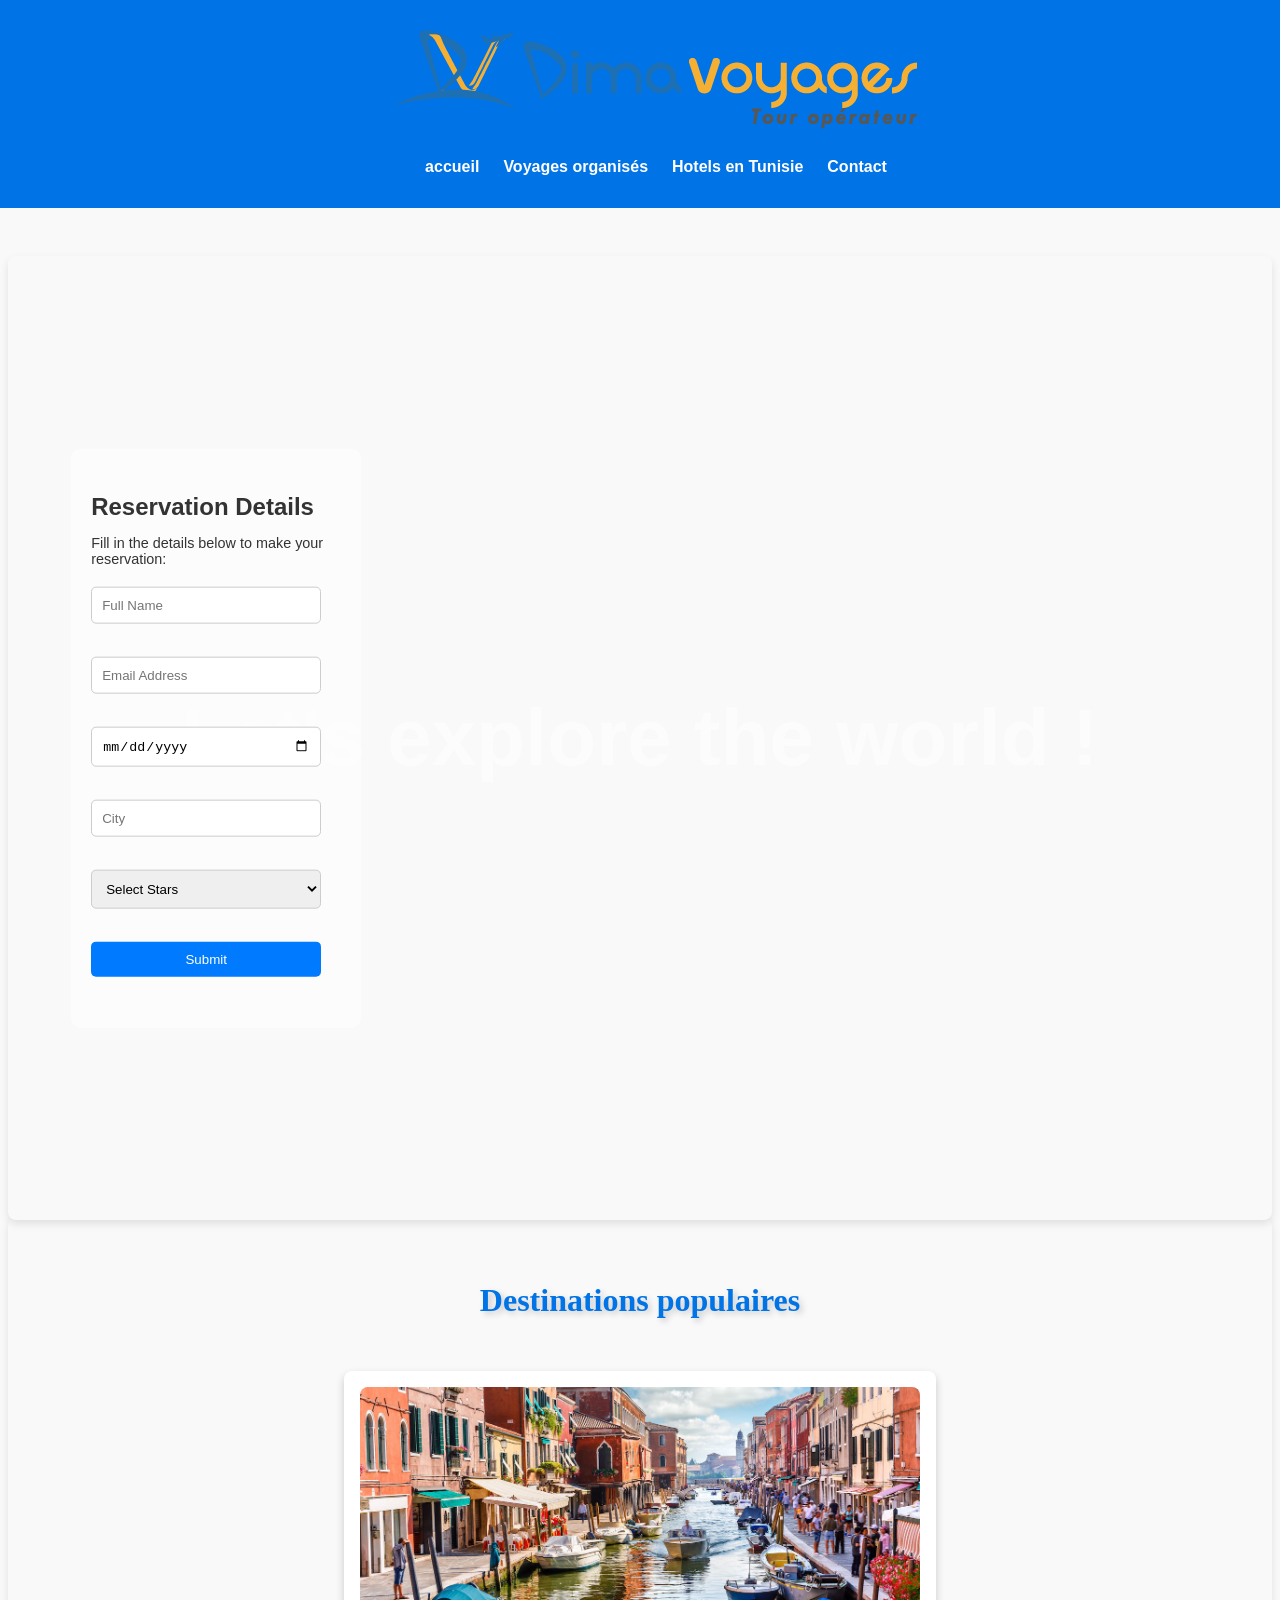
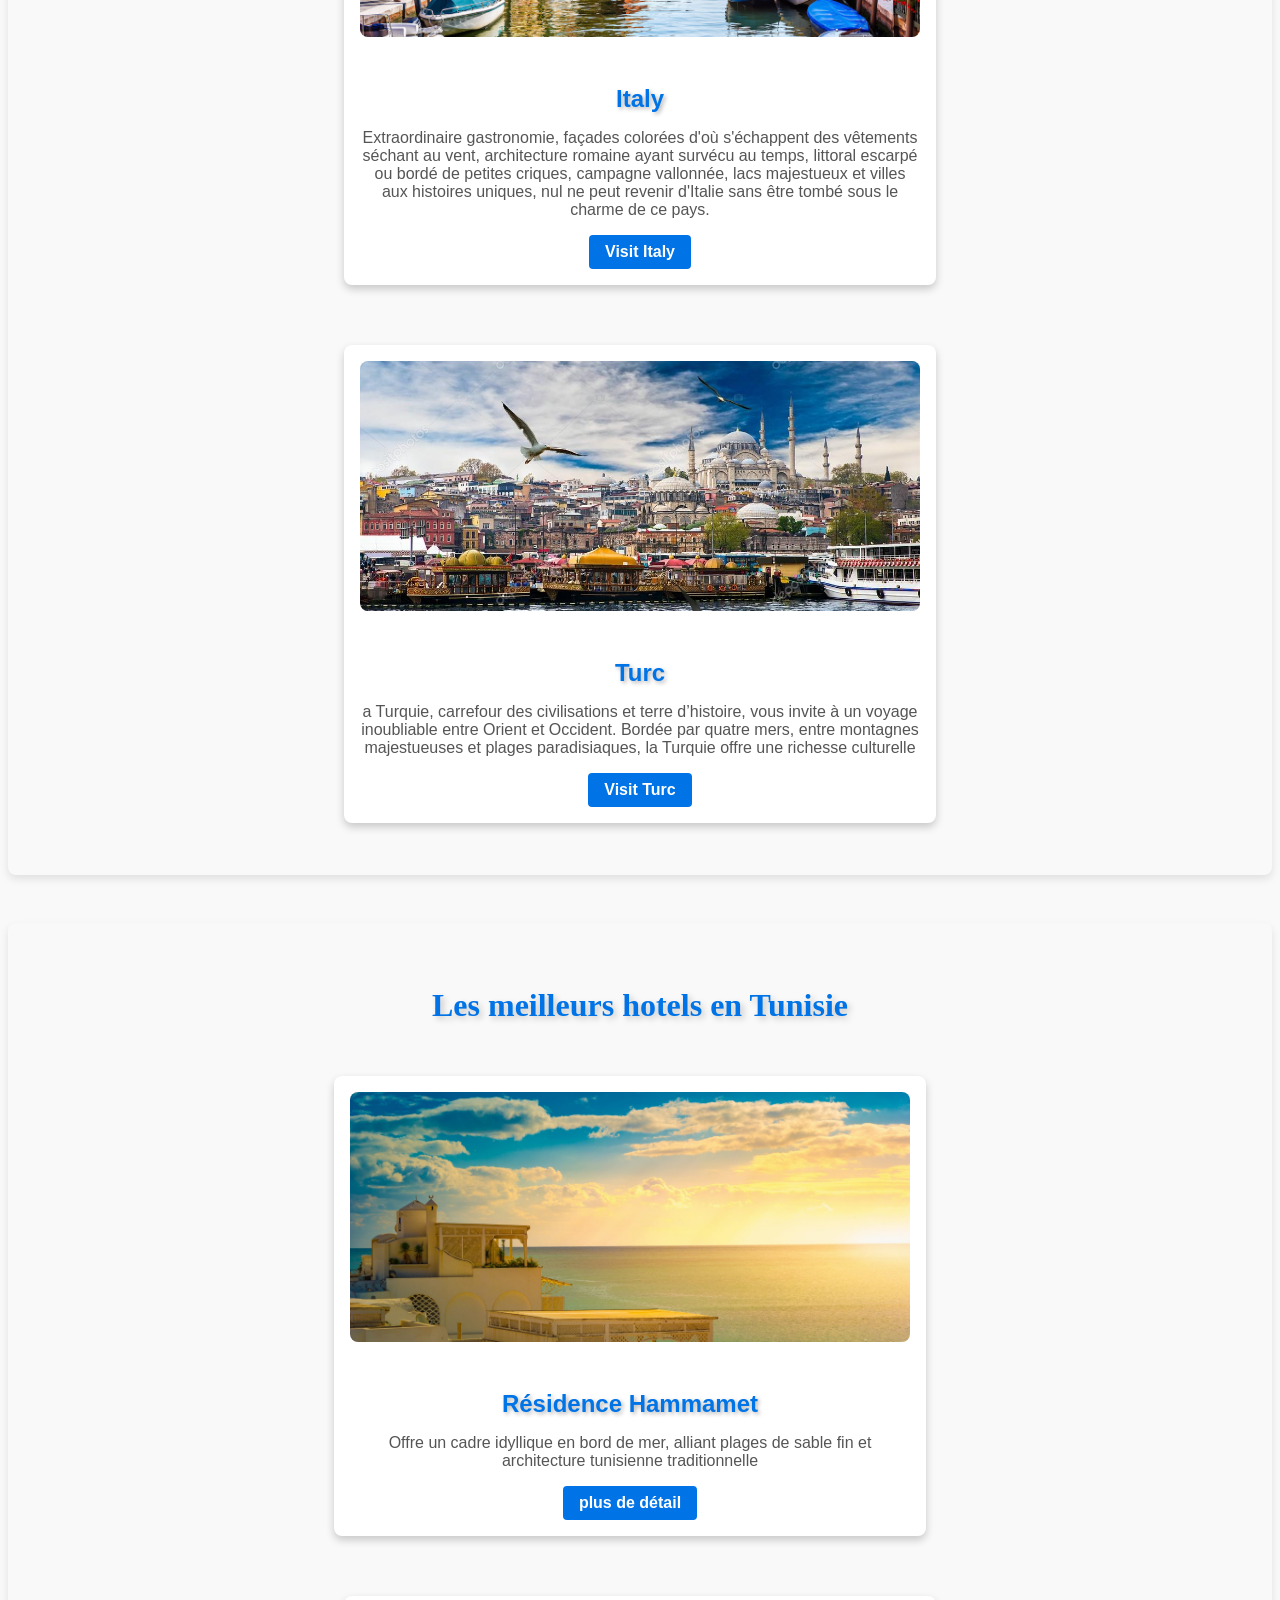
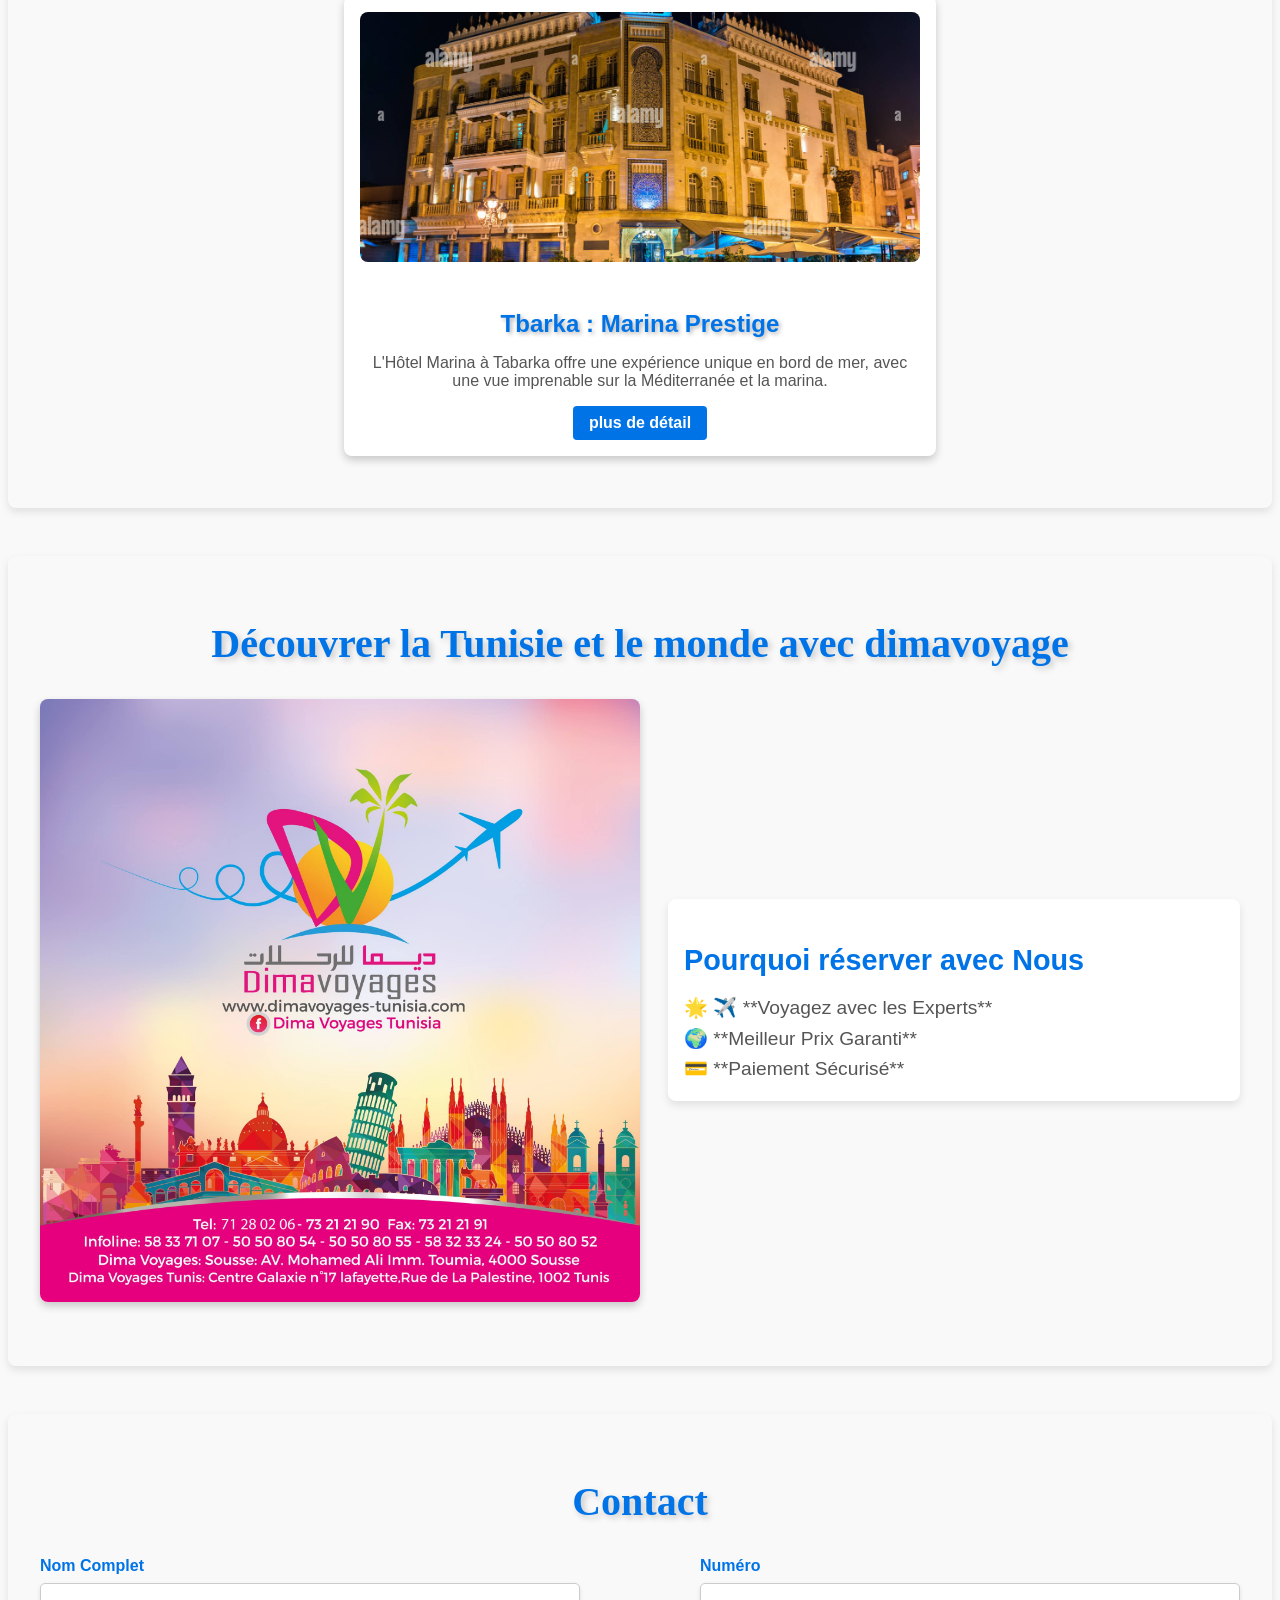
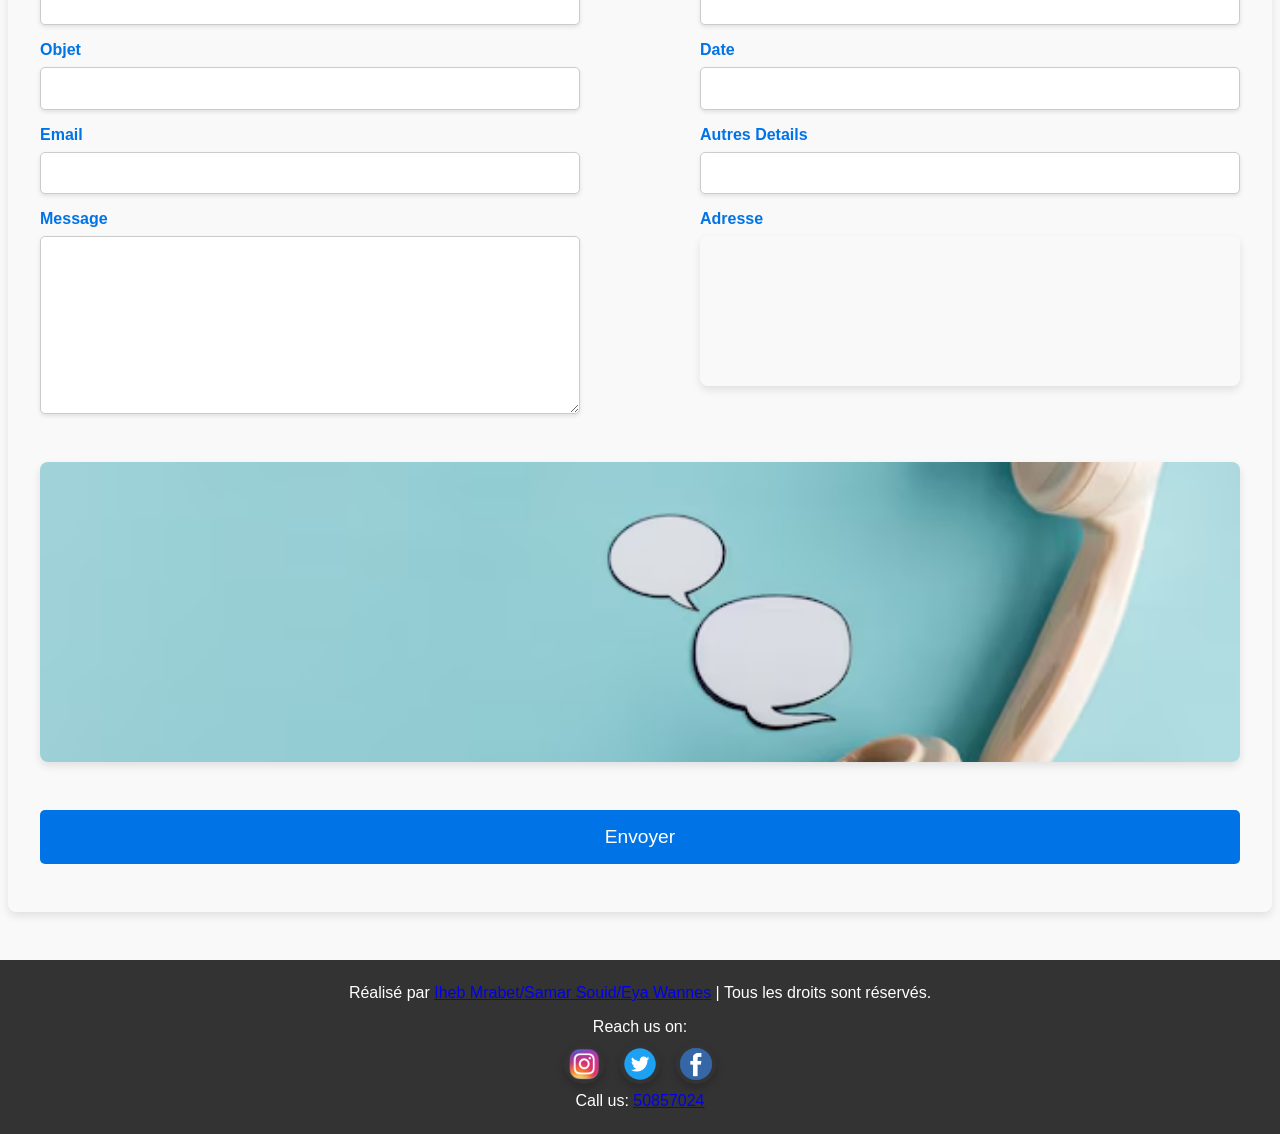
<file: projet dev hotel/index.html>
<html >

<head>
    <meta charset="UTF-8">
    <meta name="viewport" content="width=device-width, initial-scale=1.0">
    <title>Dima Voyages </title>
    <link rel="stylesheet" href="style.css">
</head>

<body>
    <header>
        <nav>
            <div class="logo">
                <img src="image/logo.png" alt="Dima Voyages Logo">
            </div>
            <ul class="navbar">
                <li><a href="#">accueil</a></li>
                <li><a href="voyage.html">Voyages organisés</a></li>
                <li><a href="hotels.html">Hotels en Tunisie</a></li>
                <li><a href="#contact">Contact </a></li>
            </ul>
        </nav>
    </header>

    <main>
        <section class="hero">
            <!-- Video background -->
            <video autoplay muted loop class="video-background">
                <source src="bgvd.mp4" type="video/mp4">
            </video>

           

            <div class="scroll-text">
                <h2>Let's explore the world !</h2>
            </div>

            <aside class="reservation-details">
                <h3>Reservation Details</h3>
                <p>Fill in the details below to make your reservation:</p>
                <form action="#" method="post">
                    <input type="text" placeholder="Full Name" name="fullname" required><br><br>
                    <input type="email" placeholder="Email Address" name="email" required><br><br>
                    <input type="date" name="reservation_date" required><br><br>
                    <input type="text" placeholder="City" name="city" required><br><br>
                    <select name="stars">
                        <option value="">Select Stars</option>
                        <option value="1">1 Star</option>
                        <option value="2">2 Stars</option>
                        <option value="3">3 Stars</option>
                        <option value="4">4 Stars</option>
                        <option value="5">5 Stars</option>
                    </select><br><br>
                    <button type="submit">Submit</button>
                </form>
            </aside>
        </section>
    <section id="popular-destination">
        <h1 class="title">Destinations populaires</h1>
        <div class="destination-content">
            <div class="box">
                <img src="image/Itlay.jpg" alt="Italy">
                <div class="box-content">
                    <h4>Italy</h4>
                    <p>Extraordinaire gastronomie, façades colorées d'où s'échappent des vêtements séchant au vent, architecture romaine ayant survécu au temps, littoral escarpé ou bordé de petites criques, campagne vallonnée, lacs majestueux et villes aux histoires uniques, nul ne peut revenir d'Italie sans être tombé sous le charme de ce pays. </p>
                    <a href="italy.html">Visit Italy</a>
                </div>
            </div>

            <div class="box">
                <img src="image/turc.jpg" alt="Turkey">
                <div class="box-content">
                    <h4>Turc</h4>
                    <p>a Turquie, carrefour des civilisations et terre d’histoire, vous invite à un voyage inoubliable entre Orient et Occident. Bordée par quatre mers, entre montagnes majestueuses et plages paradisiaques, la Turquie offre une richesse culturelle</p>
                    <a href="turquie.html">Visit Turc</a>
                </div>
        </div>
        </section>
          <section id="meilleur-destination">
                <h1 class="title">Les meilleurs hotels en Tunisie</h1>
                <div class="hotel-content">
                    <div class="box">
                        <img src="image/hammamet1.jpg" alt="Hammamet">
                        <div class="box-content">
                            <h4>Résidence Hammamet </h4>
                            <p> Offre un cadre idyllique en bord de mer, alliant plages de sable fin et architecture tunisienne traditionnelle</p>
                            <a href="Résidence Hammamet.html">plus de détail</a>
                        </div>
                    </div><br>
                    <br>
        
                    <div class="box">
                        <img src="image/tunis3.jpg" alt="Tabarka">
                        <div class="box-content">
                            <h4>Tbarka : Marina Prestige</h4>
                            <p> 
                                L'Hôtel Marina à Tabarka offre une expérience unique en bord de mer, avec une vue imprenable sur la Méditerranée et la marina. </p>
                            <a href="Marina Prestige.html">plus de détail</a>
                        </div>
                 
                    </div>   
                </div>
            </section>   
    </main>

    <section id="about_us">
        <h1 class="title">Découvrer la Tunisie et le monde avec dimavoyage</h1>
        <div class="img-desc">
            <div class="left">
                <img src="image/aa.jpg">
            </div>
            <div class="right">
                <h3>Pourquoi réserver avec Nous</h3>
                <p>✈️ **Voyagez avec les Experts**<br> 🌍 **Meilleur Prix Garanti**<br> 💳 **Paiement Sécurisé**<br>
                </p>
            </div>
        </div>
    </section>
    

        <section id="contact">
            <h1 class="title">Contact</h1>
            <form action="">
                <div class="left-right">
                    <div class="left">
                        <label>Nom Complet</label>
                        <input type="text">
                        <label>Objet</label>
                        <input type="text">
                        <label>Email</label>
                        <input type="text">
                        <label>Message</label>
                        <textarea name="" id="" cols="30" rows="10"></textarea>
                    </div>
                    <div class="right">
                        <label>Numéro</label>
                        <input type="text">
                        <label>Date</label>
                        <input type="text">
                        <label>Autres Details</label>
                        <input type="text">
                        <label>Adresse</label>
                        <iframe src="https://www.google.com/maps/embed?pb=!1m18!1m12!1m3!1d1148.3877104560504!2d10.15099771740547!3d36.835979648539684!2m3!1f0!2f0!3f0!3m2!1i1024!2i768!4f13.1!3m3!1m2!1s0x12fd3367ccde6c5f%3A0xe965d9eca6435d33!2z2K3ZiiDYp9mE2YXZhtin2LEgMQ!5e0!3m2!1sfr!2stn!4v1701640726924!5m2!1sfr!2stn" width="400" height="300" style="border:0;" allowfullscreen="" loading="lazy" referrerpolicy="no-referrer-when-downgrade"></iframe>
                    </div>
                </div>
                <img src="contact.avif" alt="Contact" class="contact-image">
                <button>Envoyer</button>
            </form>
        </section>
        
        <footer>
            <p>Réalisé par <span><a href="#">Iheb Mrabet/Samar Souid/Eya Wannes</a></span> | Tous les droits sont réservés.</p>
            <div class="contact-details">
                <p>Reach us on:</p>
                <div class="social-icons">
                    <a href="https://www.instagram.com/your_instagram_handle"><img src="insta.png" alt="Instagram"></a>
                    <a href="https://twitter.com/your_twitter_handle"><img src="twitter.png" alt="Twitter"></a>
                    <a href="https://www.facebook.com/your_facebook_page"><img src="facebook.png" alt="Facebook"></a>
                </div>
                <p>Call us: <a href="tel:+50857024">50857024</a></p>
            </div>
        </footer>
        

</body>
</html>
</file>
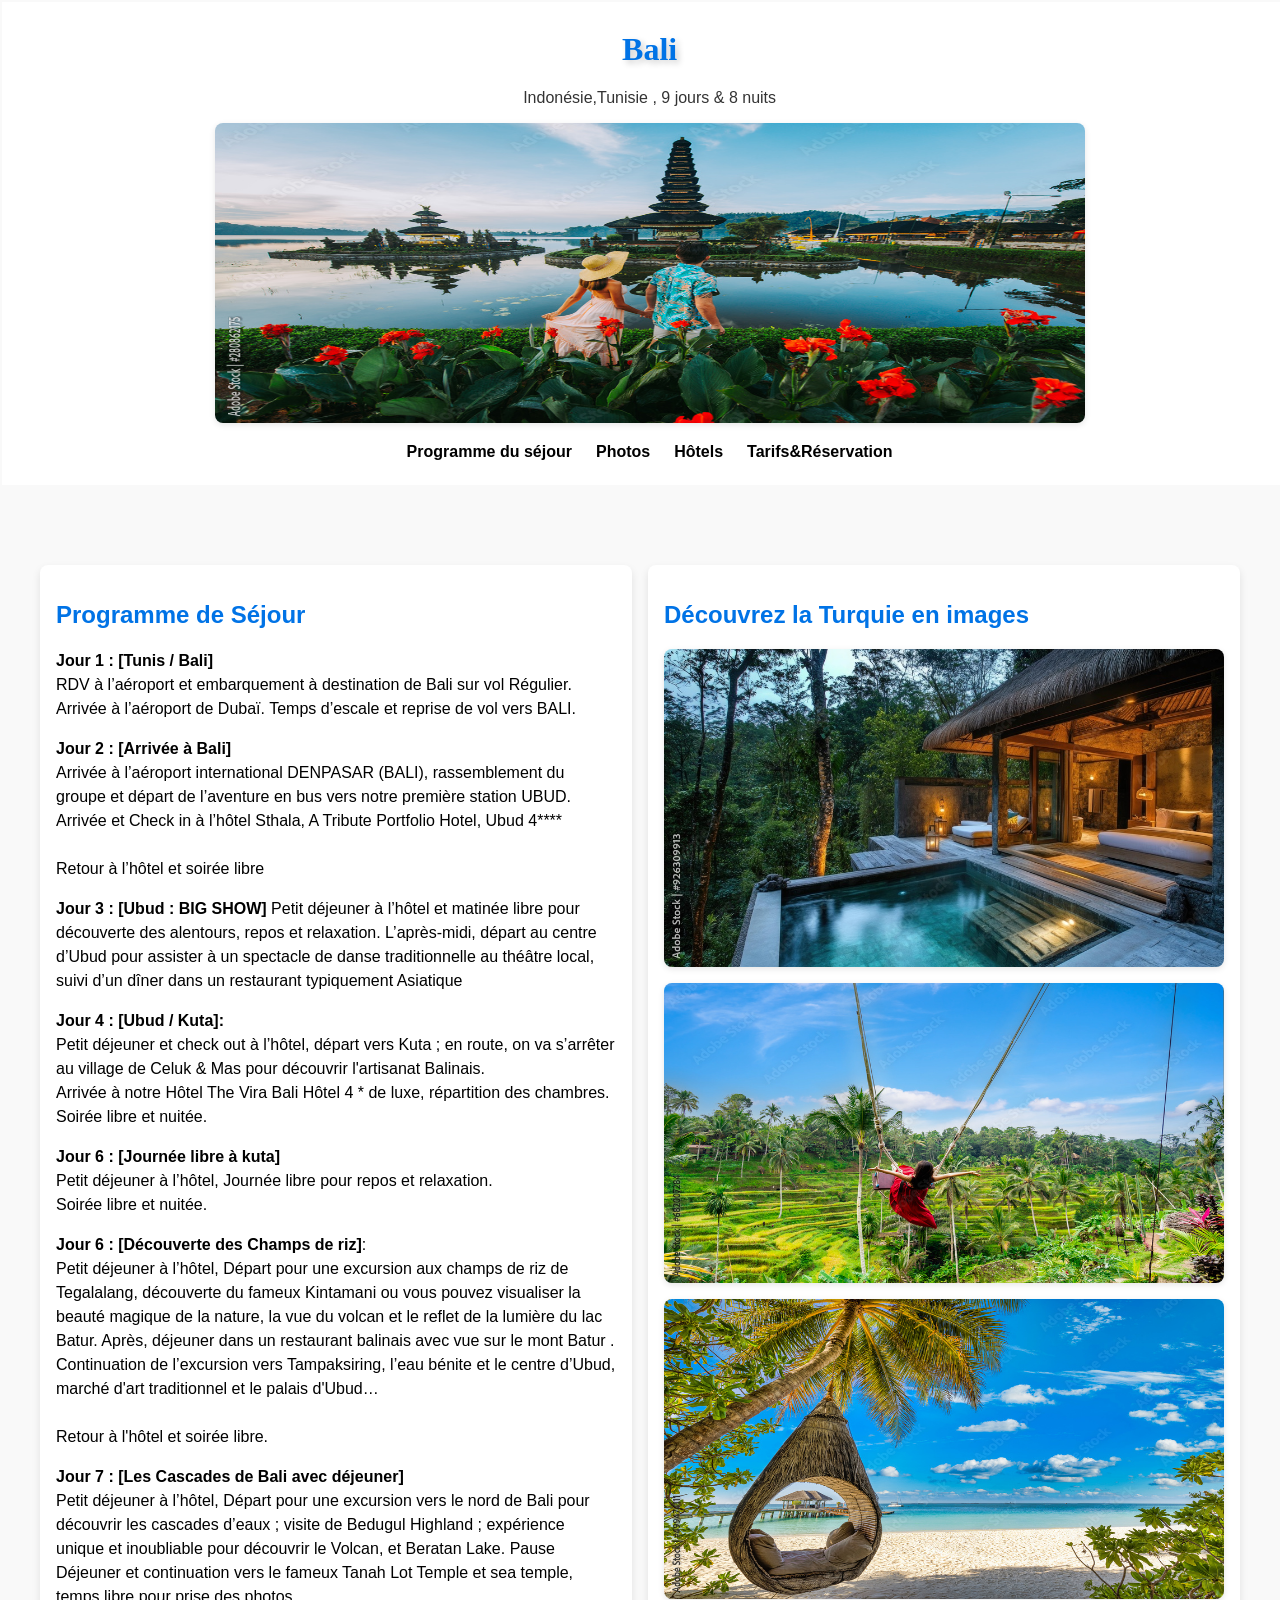
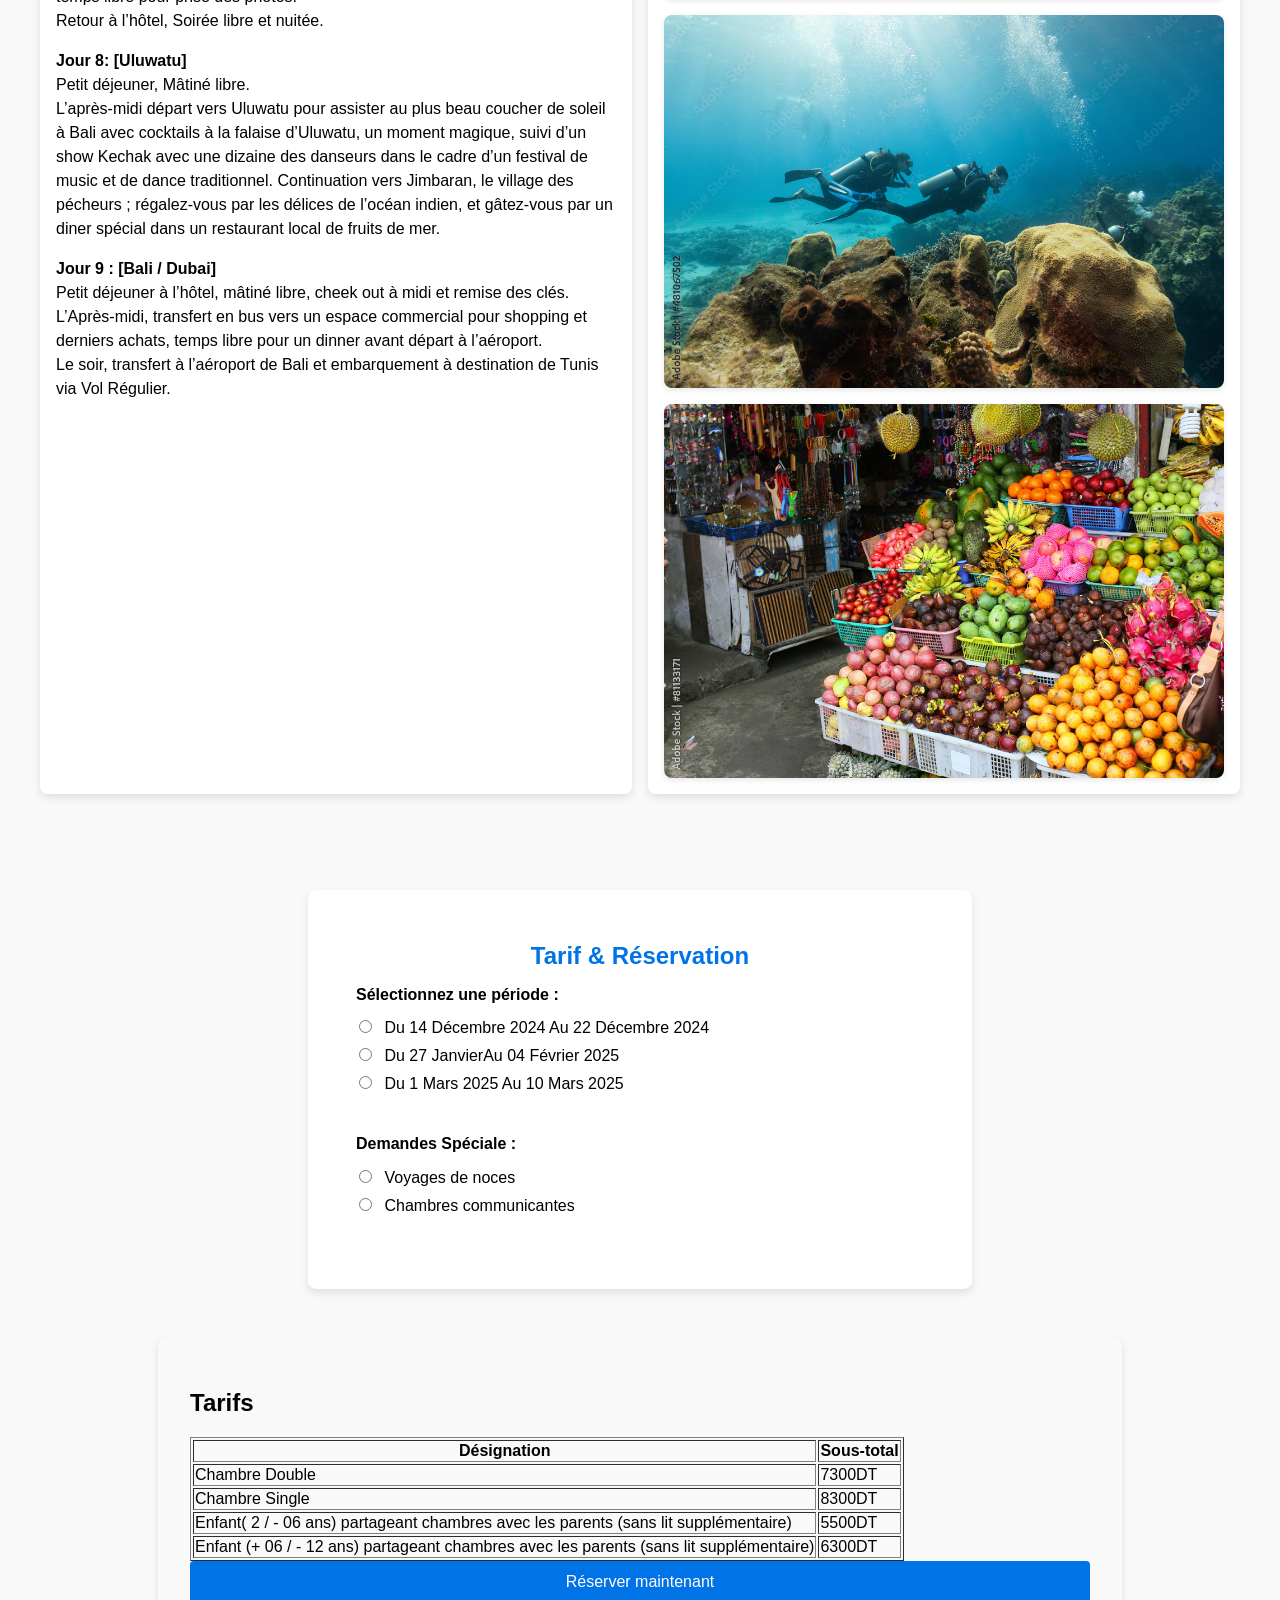
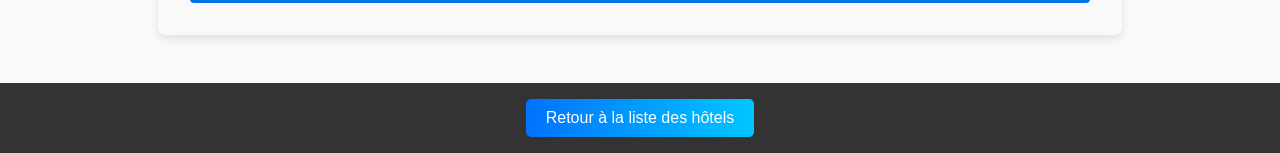
<file: projet dev hotel/bali.html>
<!DOCTYPE html>
<html lang="fr">
<head>
    <meta charset="UTF-8">
    <meta name="viewport" content="width=device-width, initial-scale=1.0">
    <title>Voyage en Turquie</title>
    <link rel="stylesheet" href="destination.css"> <!-- Lien vers le CSS -->
</head>
<body>
    <!-- En-tête -->
    <header>
        <h1>Bali</h1>
        <p>Indonésie,Tunisie , 9 jours & 8 nuits </p>
        <nav>
            <div class="logo">
                <img src="image/bali1.jpeg" width="" height="">
            </div>
            <ul class="navbar">
            <ul>
                <li><a href="#programme">Programme du séjour</a></li>
                <li><a href="#photos">Photos</a></li>
                <li><a href="#hebergement">Hôtels</a></li>
                <li><a href="#reservation">Tarifs&Réservation</a></li>
            </ul>
        </nav>
    </header>

    <!-- Contenu principal -->
    <main>
        <!-- Section avec deux colonnes -->
        <div class="container">
            <!-- Colonne de gauche : Programme -->
            <section id="programme" class="left-column">
                <h2>Programme de Séjour</h2>
                <ul>
                    <li><strong>Jour 1 : [Tunis / Bali]</strong> <br>RDV à l’aéroport et embarquement à destination de Bali sur vol Régulier. Arrivée à l’aéroport de Dubaï.
                        Temps d’escale et reprise de vol vers BALI.</li>
                    <li><strong>Jour 2 : [Arrivée à Bali]</strong> <br>Arrivée à l’aéroport international DENPASAR (BALI), rassemblement du groupe et départ de l’aventure en bus  vers notre première station UBUD.
                       <br>Arrivée et Check in à l’hôtel Sthala, A Tribute Portfolio Hotel, Ubud 4****
                        <br> <br>Retour à l’hôtel et soirée libre</li>
                    <li><strong>Jour 3 : [Ubud : BIG SHOW]</strong> Petit déjeuner à l’hôtel et matinée libre pour découverte des alentours,  repos et relaxation. L’après-midi, départ au centre d’Ubud pour assister à un spectacle de danse traditionnelle au théâtre local, suivi d’un dîner dans un restaurant typiquement Asiatique
                    <li><strong>Jour 4 : [Ubud / Kuta]:<br></strong> Petit déjeuner et check out  à l’hôtel, départ vers Kuta ; en route, on va s’arrêter  au village de Celuk & Mas pour découvrir l'artisanat Balinais.
                        <br>
                        Arrivée  à notre Hôtel The Vira Bali Hôtel 4 * de luxe, répartition des chambres. Soirée libre et nuitée.
                    </li>
                    <li><strong>Jour 6 : [Journée libre à kuta]</strong><br>Petit déjeuner à l’hôtel, Journée libre pour repos et relaxation.
                    <br>Soirée libre et nuitée.</li>
                    <li><strong>Jour 6 : [Découverte des Champs de riz]</strong>:<br>Petit déjeuner à l’hôtel, Départ pour une excursion aux  champs  de riz de Tegalalang, découverte du fameux Kintamani ou vous pouvez visualiser la beauté magique de la nature, la vue du volcan et le reflet de la lumière du lac Batur. Après, déjeuner dans un restaurant balinais avec vue sur le mont Batur . Continuation de l’excursion vers Tampaksiring, l’eau bénite et le centre d’Ubud, marché d'art traditionnel et  le palais d'Ubud…<br>                        
                        <br>Retour à l'hôtel et soirée libre.</li>
                    <li><strong>Jour 7 :  [Les Cascades de Bali avec déjeuner] </strong> <br>Petit déjeuner à l’hôtel, Départ pour une excursion vers le nord de Bali pour découvrir les cascades d’eaux ; visite de Bedugul Highland ;  expérience unique et inoubliable pour découvrir le Volcan, et Beratan Lake. Pause Déjeuner et continuation vers le fameux Tanah Lot Temple et sea temple, temps libre pour prise des photos.
                    <br>Retour à l’hôtel, Soirée libre et nuitée.</li>
                    <li><strong>Jour 8: [Uluwatu]</strong><br>Petit déjeuner, Mâtiné libre.<br> L’après-midi départ vers Uluwatu pour assister au plus beau coucher de soleil à Bali avec cocktails à la falaise d’Uluwatu, un moment magique, suivi d’un show Kechak avec une dizaine des danseurs dans le cadre d’un festival de music et  de dance traditionnel. Continuation vers Jimbaran, le village des pécheurs ; régalez-vous  par les délices de l’océan indien, et gâtez-vous par un diner spécial dans un restaurant local  de fruits de mer.</li>
                    <li><strong>Jour 9 : [Bali / Dubai]</strong><br>Petit déjeuner à l’hôtel, mâtiné libre, cheek out à midi et remise des clés. 
                        <br>L’Après-midi, transfert en bus vers un espace commercial pour shopping et derniers achats,  temps libre pour un dinner avant départ à l’aéroport.<br>Le soir, transfert à l’aéroport de Bali et embarquement à destination de Tunis via Vol Régulier. </li>
                </ul>
            </section>

            <!-- Colonne de droite : Photos -->
            <section id="photos" class="right-column">
                <h2>Découvrez la Turquie en images</h2>
                <div class="gallery">
                    <img src="image/bali3.jpeg" alt="Bosphore" class="photo">
                    <img src="image/bali2.jpeg" height="300" alt="Istanbul" class="photo">
                    <img src="image/bali4.jpeg" height="300" alt="Istanbul" class="photo">
                    <img src="image/bal5.jpeg" alt="petit_dej_turc" class="photo">
                    <img src="image/fruit.jpeg" alt="shopping" class="photo">
                    
                </div>
            </section>
        </div>
         
        </section>
        <section id="reservation">
            <h2>Tarif & Réservation</h2>
            <form>
                <!-- Sélection de la période -->
                <fieldset>
                    <legend>Sélectionnez une période :</legend>
                    <label>
                        <input type="radio" name="periode" value="janvier" required>
                        Du 14 Décembre 2024 Au 22 Décembre 2024
                    </label>
                    <label>
                        <input type="radio" name="periode" value="février">
                        Du 27 JanvierAu 04 Février 2025
                    </label>
                    <label>
                        <input type="radio" name="periode" value="mars">
                        Du 1 Mars 2025 Au 10 Mars 2025
                    </label>
                </fieldset>
        
                <fieldset>
                    <legend>Demandes Spéciale :</legend>
                    <label>
                        <input type="radio" name="forfait" value="Voyages de noces" required>
                        Voyages de noces
                    </label>
                    <label>
                        <input type="radio" name="forfait" value="Chambres communicantes
                        ">
                        Chambres communicantes
                    </label>
                </fieldset>
            </form>
        </section>
        <section id="tarifs">
            <h2>Tarifs</h2>
            <table border="1"> 
                    <tr>
                        <th>Désignation</th>
                        <th>Sous-total</th>
                    </tr>
                <tbody>
                    <tr>
                        <td>Chambre Double</td>
                        <td>7300DT</td>
                    </tr>
                    <tr>
                        <td>Chambre Single</td>
                        <td>8300DT</td>
                    </tr>
                    <tr>
                        <td>Enfant( 2 / - 06 ans) partageant chambres avec les parents (sans lit supplémentaire)</td>
                        <td>5500DT</td>
                    </tr>
                    <tr>
                        <td>Enfant (+ 06 / - 12 ans) partageant chambres avec les parents (sans lit supplémentaire)</td>
                        <td>6300DT</td>
                    </tr>
                </tbody>
            </table>
            <button>Réserver maintenant</button>
        </section>
        
    </main>

    <!-- Pied de page -->
    <footer>
        <a href="hotels.html">Retour à la liste des hôtels</a>
    </footer>
</body>
</html>
</file>
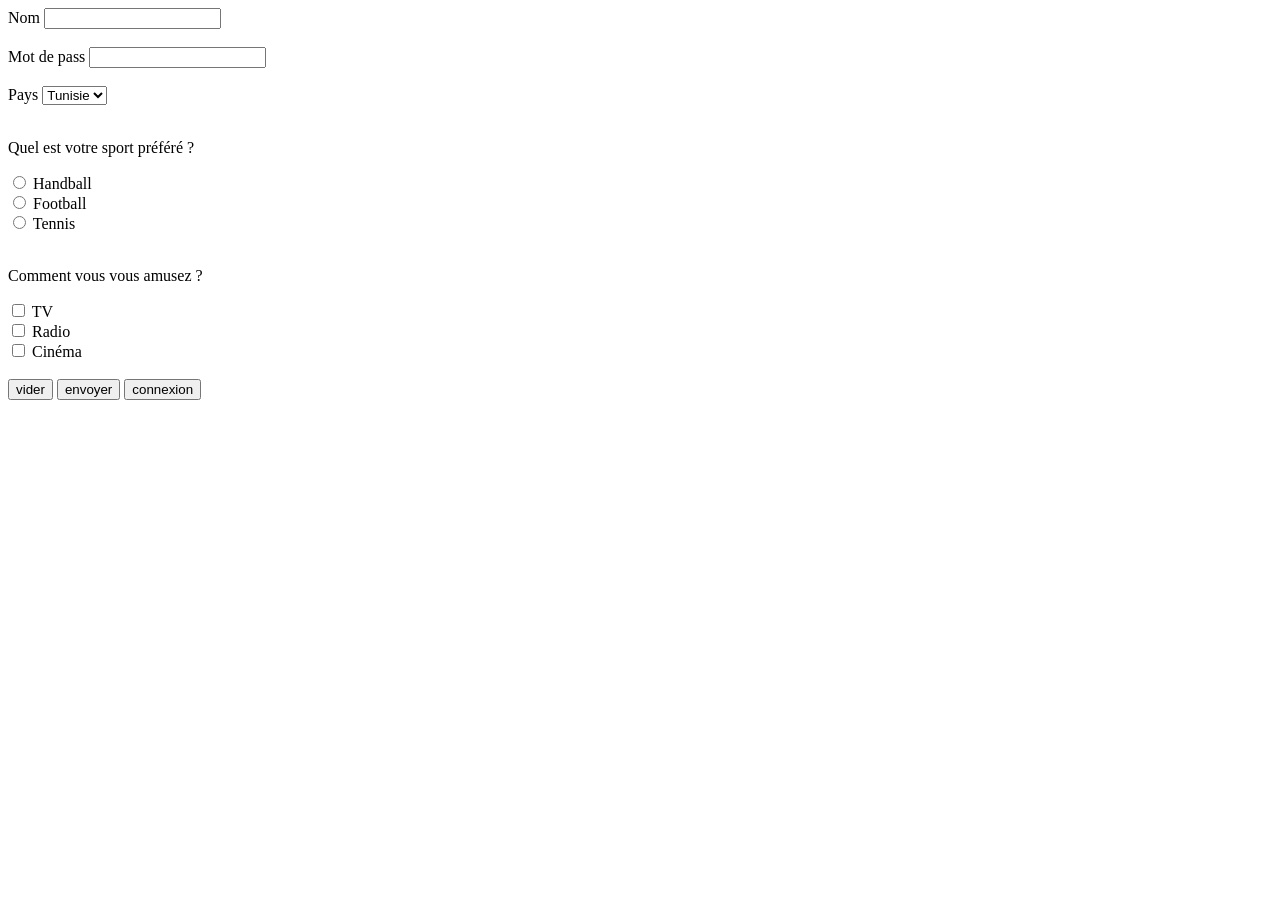
<file: projet dev hotel/formulaire.html>
<!DOCTYPE html>
<html>
<head>
    <title>Exercice 1</title>
</head>
<body>
    <form action="valider.html" method="get">
        <label for="nom">Nom</label>
        <input type="text" id="nom" name="nom"><br><br>
        <label for="password">Mot de pass</label>
        <input type="password" id="password" name="password"><br><br>
        <label for="pays">Pays</label>
        <select id="pays" name="pays">
            <option value="tunisie">Tunisie</option>
            <option value="maroc">Maroc</option>
            <option value="algerie">Algérie</option>
        </select><br><br>
        <p>Quel est votre sport préféré ?</p>
        <input type="radio" id="handball" name="sport" value="handball">
        <label for="handball">Handball</label><br>
        <input type="radio" id="football" name="sport" value="football">
        <label for="football">Football</label><br>
        <input type="radio" id="tennis" name="sport" value="tennis">
        <label for="tennis">Tennis</label><br><br>
        <p>Comment vous vous amusez ?</p>
        <input type="checkbox" id="tv" name="amusement" value="tv">
        <label for="tv">TV</label><br>
        <input type="checkbox" id="radio" name="amusement" value="radio">
        <label for="radio">Radio</label><br>
        <input type="checkbox" id="cinema" name="amusement" value="cinema">
        <label for="cinema">Cinéma</label><br><br>
        <button type="reset">vider</button> 
        <button type="button" onclick="alert('Bouton envoyer cliqué')">envoyer</button>
        <button type="submit">connexion</button>
    </form>
</body>
</html>
</file>
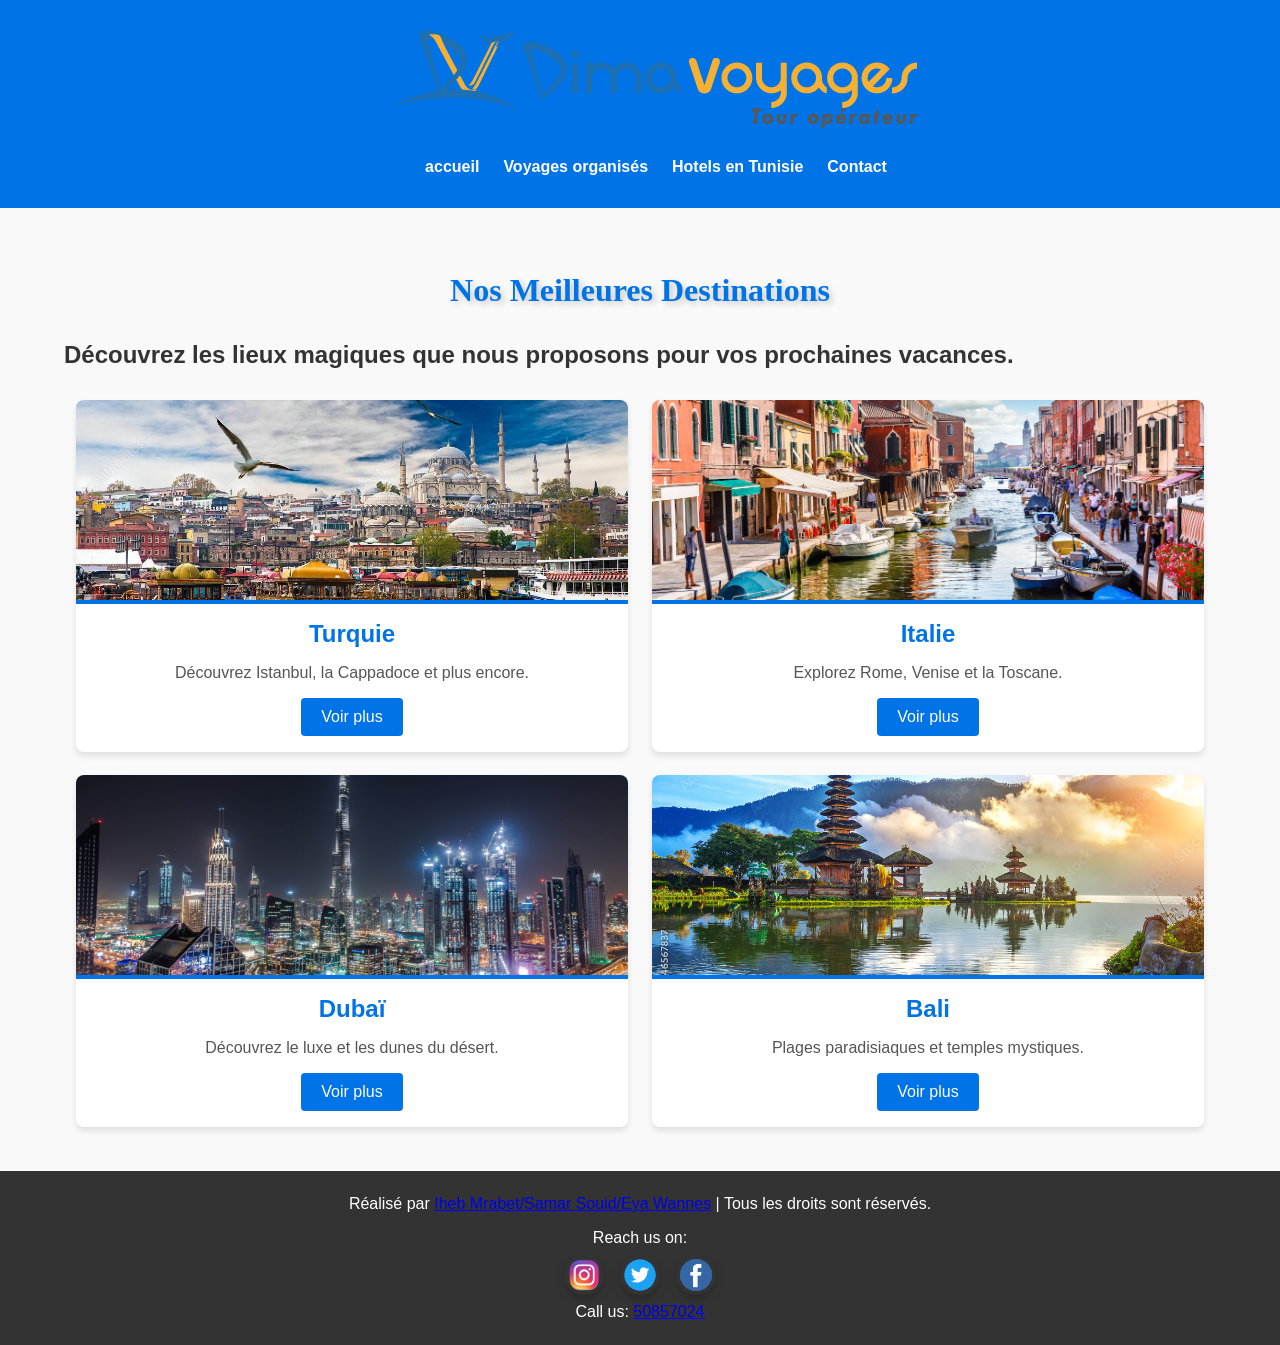
<file: projet dev hotel/voyage.html>
<html >

<head>
    <meta charset="UTF-8">
    <meta name="viewport" content="width=device-width, initial-scale=1.0">
    <title>Dima Voyages </title>
    <link rel="stylesheet" href="voyage.css">
</head>

<body>
    <header>
        <nav>
            <div class="logo">
                <img src="image/logo.png" alt="Dima Voyages Logo">
            </div>
            <ul class="navbar">
                <li><a href="index.html">accueil</a></li>
                <li><a href="voyage.html">Voyages organisés</a></li>
                <li><a href="hotels.html">Hotels en Tunisie</a></li>
                <li><a href="#contact">Contact </a></li>
            </ul>
        </nav>
    </header>

    <main>
        <div class="destinations-container">
            <h1 class="titl">Nos Meilleures Destinations</h1>
           <h2>Découvrez les lieux magiques que nous proposons pour vos prochaines vacances.</h2>
            <!-- Turquie -->
            <div class="destination-card">
                <img src="image/turc.jpg" alt="Turquie">
                <h2>Turquie</h2>
                <p>Découvrez Istanbul, la Cappadoce et plus encore.</p>
                <a href="turquie.html" class="btn">Voir plus</a>
            </div>

            <!-- Italie -->
            <div class="destination-card">
                <img src="image/Itlay.jpg" alt="Italie">
                <h2>Italie</h2>
                <p>Explorez Rome, Venise et la Toscane.</p>
                <a href="italy.html" class="btn">Voir plus</a>
            </div>

            <!-- Dubaï -->
            <div class="destination-card">
                <img src="image/dubai.jpg" alt="Dubaï">
                <h2>Dubaï</h2>
                <p>Découvrez le luxe et les dunes du désert.</p>
                <a href="dubai.html" class="btn">Voir plus</a>
            </div>

            <!-- Bali -->
            <div class="destination-card">
                <img src="image/bali.jpeg" alt="Bali">
                <h2>Bali</h2>
                <p>Plages paradisiaques et temples mystiques.</p>
                <a href="bali.html" class="btn">Voir plus</a>
            </div>
        </div>
    </main>

    <footer>
        <p>Réalisé par <span><a href="#">Iheb Mrabet/Samar Souid/Eya Wannes</a></span> | Tous les droits sont réservés.</p>
        <div class="contact-details">
            <p>Reach us on:</p>
            <div class="social-icons">
                <a href="https://www.instagram.com/your_instagram_handle"><img src="insta.png" alt="Instagram"></a>
                <a href="https://twitter.com/your_twitter_handle"><img src="twitter.png" alt="Twitter"></a>
                <a href="https://www.facebook.com/your_facebook_page"><img src="facebook.png" alt="Facebook"></a>
            </div>
            <p>Call us: <a href="tel:+50857024">50857024</a></p>
        </div>
    </footer>

</body>
</html>
</file>
<file: projet dev hotel/style.css>
/* Style général */
body {
    font-family: Arial, sans-serif;
    margin: 0;
    padding: 0;
    background-color: #f9f9f9;
    color: #333;
}

/* Style du menu de navigation */
header {
    background-color: #0073e6;
    color: white;
    padding: 1rem;
    text-align: center;
    width: 100%;
}

header nav ul {
    list-style: none;
    padding: 0;
    display: flex;
    justify-content: center;
    gap: 1.5rem;
}

header nav ul li a {
    text-decoration: none;
    color: white;
    font-weight: bold;
}

header nav ul li a:hover {
    color: #ffcc00;
}

/* Style des sections */
section {
    margin: 3rem auto;
    max-width: 1200px;
    padding: 2rem;
    background: #f9f9f9;
    border-radius: 8px;
    box-shadow: 0 4px 8px rgba(0, 0, 0, 0.1);
}

section h1.title {
    text-align: center;
    margin-bottom: 2rem;
    font-size: 2rem;
    color: #0073e6;
}
/* Main Section Styles */
.hero {
    margin-bottom: -50px;
    position: relative;
    height: 100vh;
    width: 100%;
    overflow: hidden;
    display: flex;
    align-items: center;
    justify-content: center;
}

.video-background {
    position: absolute;
    top: 0;
    left: 0;
    width: 100%;
    height: 100%;
    object-fit: cover;
}

.scroll-text {
    position: absolute;
    top: 50%;
    transform: translateY(-50%);
    text-align: center;
    width: 100%;
    color: #fff;
}

.scroll-text h2 {
    font-size: 2em;
    margin: 0;
    padding: 10px;
    font-size: 80px;
    opacity: 0.6;
}

/* Reservation Details Styles */
.reservation-details {
    position: absolute;
    top: 50%;
    left: 5%;
    transform: translateY(-50%);
    background-color: rgba(255, 255, 255, 0.6); 
    padding: 20px;
    border-radius: 10px;
    width: 250px;
}

.reservation-details h3 {
    font-size: 1.5em;
    margin-bottom: 10px;
}

.reservation-details p {
    font-size: 0.9em;
    color: #333;
    margin-bottom: 20px;
}

.reservation-details form input,
.reservation-details form select,
.reservation-details form button {
    width: calc(100% - 20px);
    padding: 10px;
    margin-bottom: 15px;
    border-radius: 5px;
    border: 1px solid #ccc;
}

.reservation-details form button {
    background-color: #007bff;
    color: #fff;
    border: none;
    cursor: pointer;
    transition: background-color 0.3s ease;
}

.reservation-details form button:hover {
    background-color: #0056b3;
}

/* Container for the content boxes */
.destination-content, .hotel-content {
    display: flex;
    justify-content: center;
    align-items: center;
    flex-wrap: wrap;
    gap: 20px;
}

/* Style for each box */
.box {
    background: white;
    padding: 1rem;
    border-radius: 8px;
    box-shadow: 0 4px 8px rgba(0, 0, 0, 0.2); /* Cool shadow effect */
    text-align: center;
    width: calc(50% - 40px); /* Two boxes per row with margin */
    margin: 20px; /* Margin to center the box within the container */
    transition: transform 0.3s ease, box-shadow 0.3s ease;
}

.box:hover {
    transform: translateY(-10px);
    box-shadow: 0 8px 16px rgba(0, 0, 0, 0.3);
}

.box img {
    width: 100%;
    height: 250px;
    object-fit: cover;
    border-radius: 8px;
    margin-bottom: 1rem;
}

.box-content h4 {
    margin-bottom: 1rem;
    font-size: 1.5rem;
    color: #0073e6;
    text-shadow: 2px 2px 4px rgba(0, 0, 0, 0.3); /* Cool shadow effect for text */
}

.box-content p {
    margin-bottom: 1rem;
    font-size: 1rem;
    color: #555;
}

.box-content a {
    display: inline-block;
    padding: 0.5rem 1rem;
    background: #0073e6;
    color: white;
    text-decoration: none;
    border-radius: 4px;
    font-weight: bold;
    transition: background 0.3s ease;
}

.box-content a:hover {
    background: #005bb5;
}

/* Titles for "Destinations Populaires" and "Meilleures Destinations" */
.title {
    font-family: 'Pacifico', cursive; /* Adding a creative font */
    font-size: 2.5rem;
    color: #0073e6;
    text-align: center;
    margin: 2rem 0;
    text-shadow: 3px 3px 6px rgba(0, 0, 0, 0.2); /* Cool shadow effect */
}

/* Titles for "Découvrer la Tunisie et le monde avec dimavoyage" and "Contact" */
#about_us .title, #contact .title {
    font-family: 'Pacifico', cursive; /* Adding a creative font */
    font-size: 2.5rem;
    color: #0073e6;
    text-align: center;
    margin: 2rem 0;
    text-shadow: 3px 3px 6px rgba(0, 0, 0, 0.2); /* Cool shadow effect */
}

/* Style for the "Pourquoi réserver avec Nous" section */
#about_us .img-desc {
    display: flex;
    align-items: center;
    justify-content: space-between;
    margin: 2rem 0;
}

#about_us .img-desc .left {
    flex: 1;
    max-width: 50%;
}

#about_us .img-desc .left img {
    width: 100%;
    height: auto;
    border-radius: 8px;
    box-shadow: 0 4px 8px rgba(0, 0, 0, 0.2);
}

#about_us .img-desc .right {
    flex: 1;
    max-width: 45%;
    padding: 1rem;
    background-color: #fff;
    border-radius: 8px;
    box-shadow: 0 4px 8px rgba(0, 0, 0, 0.1);
}

#about_us .img-desc .right h3 {
    font-size: 1.8rem;
    margin-bottom: 1rem;
    color: #0073e6;
}

#about_us .img-desc .right p {
     font-size: 1.2rem; color: #555; line-height: 1.6; margin: 0; }
 #about_us .img-desc .right p br { margin-bottom: 0.5rem; }
 #about_us .img-desc .right p::before { content: "🌟 "; /* You can add any icon or character here */ }
/* Contact form and map styling */
#contact form {
    display: flex;
    flex-direction: column;
    justify-content: space-between;
    gap: 1rem;
}

#contact .left-right {
    display: flex;
    justify-content: space-between;
    flex-wrap: wrap;
    gap: 1rem;
}

#contact .left, #contact .right {
    flex: 1;
    max-width: 45%;
}

#contact form label {
    display: block;
    margin-bottom: 0.5rem;
    color: #0073e6;
    font-weight: bold;
}

#contact form input, #contact form textarea {
    width: 100%;
    padding: 0.8rem;
    margin-bottom: 1rem;
    border: 1px solid #ccc;
    border-radius: 5px;
    box-shadow: 0 2px 4px rgba(0, 0, 0, 0.1);
}

#contact form button {
    background-color: #0073e6;
    color: white;
    padding: 1rem 2rem;
    border: none;
    border-radius: 5px;
    font-size: 1.2rem;
    cursor: pointer;
    transition: background-color 0.3s ease;
    margin-top: 1rem;
}

#contact form button:hover {
    background-color: #005bb5;
}

/* Contact image styling */
.contact-image {
    width: 100%;
    max-height: 300px;
    object-fit: cover;
    border-radius: 8px;
    box-shadow: 0 4px 8px rgba(0, 0, 0, 0.1);
    margin: 1rem 0;
}

/* Map iframe styling */
#contact iframe {
    width: 100%;
    height: auto;
    max-height: 300px; /* Set a maximum height */
    border: none;
    border-radius: 8px;
    box-shadow: 0 4px 8px rgba(0, 0, 0, 0.1);
}

footer {
    background: #333;
    color: white;
    text-align: center;
    padding: 1rem 0;
    width: 100%;
    margin-top: 2rem;
    font-family: 'Arial', sans-serif;
}

footer p {
    margin: 0.5rem 0;
}

footer .contact-details {
    margin-top: 1rem;
}

footer .social-icons {
    display: flex;
    justify-content: center;
    gap: 1rem;
    margin-top: 0.5rem;
}

footer .social-icons a {
    display: inline-block;
}

footer .social-icons img {
    width: 40px;
    height: 40px;
    border-radius: 50%;
    box-shadow: 0 4px 8px rgba(0, 0, 0, 0.2);
    transition: transform 0.3s ease, box-shadow 0.3s ease;
}

footer .social-icons img:hover {
    transform: scale(1.1);
    box-shadow: 0 6px 12px rgba(0, 0, 0, 0.3);
}
</file>
<file: projet dev hotel/destination.css>
/* Style général */
body {
    font-family: Arial, sans-serif;
    margin: 0;
    padding: 0;
    background-color: #f9f9f9;
}

header {
    background-color: white;
    color: white;
    padding: 0.5rem;
    margin: 0.1rem;
    text-align: center;
    width: 100%;
}
header h1 {
    font-family: 'pacifico';
    color: #0073e6;
    text-align: center;
    text-shadow: 3px 3px 6px rgba(0, 0, 0, 0.2);
}
header p {
    color: #333;
}
header nav img{
    flex: 2;
    width: 870px ;
    height: 300px;
    border-radius: 5px;
    border-radius: 8px;
    box-shadow: 0 2px 6px rgba(0, 0, 0, 0.1);
}

header nav ul {
    list-style: none;
    padding: 0;
    display: flex;
    justify-content: center;
    gap: 1.5rem;
}

header nav ul li a {
    text-decoration: none;
    color: black;
    font-weight: bold;
}

header nav ul li a:hover {
    color: #ffcc00;
}
/* Conteneur principal */
.container {
    display: flex;
    justify-content: space-between;
    margin: 1rem auto;
    max-width: 1200px;
    padding: 1rem;
    gap: 1rem;
}

/* Colonne gauche : Programme */
.left-column {
    flex: 1;
    padding: 1rem;
    background-color: #ffffff;
    border-radius: 8px;
    box-shadow: 0 4px 8px rgba(0, 0, 0, 0.1);
}

.left-column h2 {
    color: #0073e6;
}

.left-column ul {
    list-style: none;
    padding: 0;
}

.left-column ul li {
    margin-bottom: 1rem;
    font-size: 1rem;
    line-height: 1.5;
}

/* Colonne droite : Photos */
.right-column {
    flex: 1;
    padding: 1rem;
    background-color: #ffffff;
    border-radius: 8px;
    box-shadow: 0 4px 8px rgba(0, 0, 0, 0.1);
}

.right-column h2 {
    color: #0073e6;
}

.gallery {
    display: flex;
    flex-direction: column;
    gap: 1rem;
}

.gallery .photo {
    width: 100%;
    border-radius: 8px;
    box-shadow: 0 2px 6px rgba(0, 0, 0, 0.1);
}

/* Pied de page */
footer {
    text-align: center;
    padding: 1rem;
    background-color: #333;
    color: white;
    margin-top: 2rem;
}
footer a {
    display: inline-block;
    padding: 10px 20px;
    font-size: 16px;
    color: white;
    background-color: #00c6ff;
    background-image: linear-gradient(to right, #0072ff, #00c6ff);
    border-radius: 5px;
    text-decoration: none;
    transition: background-color 0.3s ease;
}

footer a:hover {
    background-color: #0072ff;
}
#reservation {
    margin: 2rem auto;
    max-width: 600px;
    background-color: #ffffff;
    padding: 2rem;
    border-radius: 8px;
    box-shadow: 0 4px 8px rgba(0, 0, 0, 0.1);
}

#reservation h2 {
    color: #0073e6;
    margin-bottom: 1rem;
    text-align: center;
}

fieldset {
    margin-bottom: 1.5rem;
    border: none;
}

legend {
    font-weight: bold;
    margin-bottom: 0.5rem;
}

label {
    display: block;
    margin-bottom: 0.5rem;
    font-size: 1rem;
    cursor: pointer;
}

input[type="radio"] {
    margin-right: 0.5rem;
}
section {
    margin: 3rem auto;
    max-width: 900px;
    padding: 2rem;
    background: #f9f9f9;
    border-radius: 8px;
    box-shadow: 0 4px 8px rgba(0, 0, 0, 0.1);}
 button{
    display: block;
    width: 100%;
    padding: 0.75rem;
    background-color: #0073e6;
    color: white;
    font-size: 1rem;
    border: none;
    border-radius: 4px;
    cursor: pointer;
}

button:hover {
    background-color: #005bb5;
}
</file>
<file: projet dev hotel/voyage.css>
body {
    font-family: Arial, sans-serif;
    margin: 0;
    padding: 0;
    background-color: #f9f9f9;
    color: #333;
}

header {
    background-color: #0073e6;
    color: white;
    padding: 1rem;
    text-align: center;
    width: 100%;
}

header nav ul {
    list-style: none;
    padding: 0;
    display: flex;
    justify-content: center;
    gap: 1.5rem;
}

header nav ul li a {
    text-decoration: none;
    color: white;
    font-weight: bold;
}

header nav ul li a:hover {
    color: #ffcc00;
}

/* Conteneur pour les destinations */
.destinations-container {
    width: 90%;
    max-width: 1200px;
    margin: 2rem auto;
    overflow: hidden; /* Évite les débordements */
}

.destinations-container  h1 {
    font-family: 'pacifico',cursive ;
    color: #0073e6;
    text-align: center;
    margin: 2rem 0;
    text-shadow: 3px 3px 6px rgba(0, 0, 0, 0.2);

}


.destination-card {
    float: left;
    width: 48%; /* 48% pour chaque destination, avec un espace entre les deux */
    margin: 1%;
    background-color: white;
    border-radius: 8px;
    box-shadow: 0 4px 6px rgba(0, 0, 0, 0.1);
    overflow: hidden;
    text-align: center;
    transition: transform 0.3s ease, box-shadow 0.3s ease;
}

.destination-card img {
    width: 100%;
    height: 200px;
    object-fit: cover;
    border-bottom: 4px solid #0073e6;
}

.destination-card h2 {
    font-size: 1.5rem;
    margin: 1rem 0;
    color: #0073e6;
}

.destination-card p {
    font-size: 1rem;
    margin: 0 1rem 1rem;
    color: #555;
}

.destination-card .btn {
    display: inline-block;
    padding: 10px 20px;
    margin-bottom: 1rem;
    background-color: #0073e6;
    color: white;
    text-decoration: none;
    border-radius: 4px;
    transition: background-color 0.3s ease;
}

.destination-card .btn:hover {
    background-color: #005bb5;
}

/* Effet au survol */
.destination-card:hover {
    transform: translateY(-5px);
    box-shadow: 0 8px 16px rgba(0, 0, 0, 0.2);
}

footer {
    background: #333;
    color: white;
    text-align: center;
    padding: 1rem 0;
    width: 100%;
    margin-top: 2rem;
    font-family: 'Arial', sans-serif;
}

footer p {
    margin: 0.5rem 0;
}

footer .contact-details {
    margin-top: 1rem;
}

footer .social-icons {
    display: flex;
    justify-content: center;
    gap: 1rem;
    margin-top: 0.5rem;
}

footer .social-icons a {
    display: inline-block;
}

footer .social-icons img {
    width: 40px;
    height: 40px;
    border-radius: 50%;
    box-shadow: 0 4px 8px rgba(0, 0, 0, 0.2);
    transition: transform 0.3s ease, box-shadow 0.3s ease;
}

footer .social-icons img:hover {
    transform: scale(1.1);
    box-shadow: 0 6px 12px rgba(0, 0, 0, 0.3);
}
</file>
